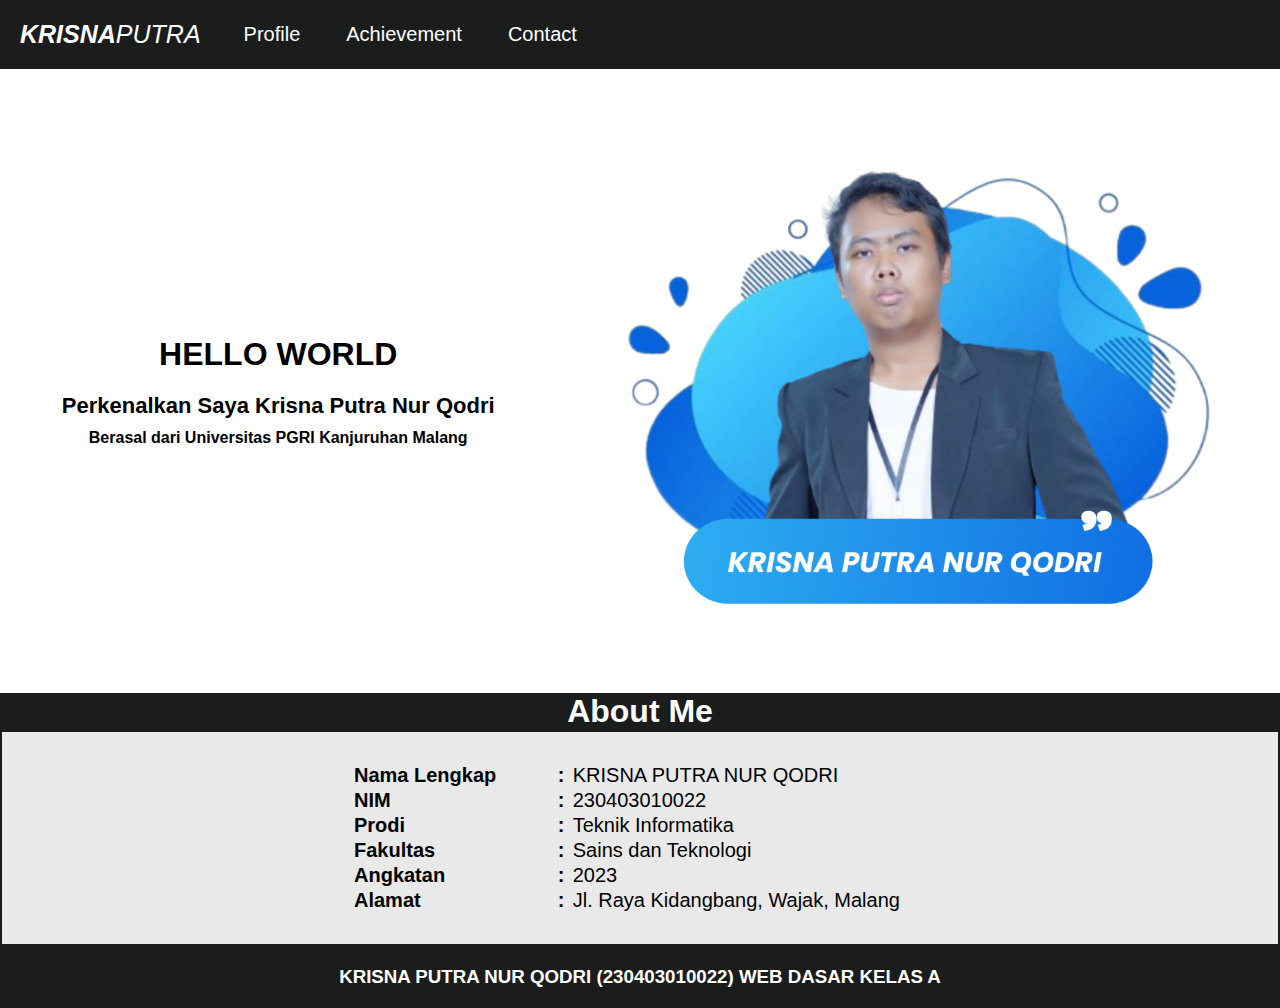
<file: WEB DASAR 4 - KRISNA PUTRA NUR QODRI (230403010022)/index.html>
<!DOCTYPE html>
<html lang="en">
<head>
    <meta charset="UTF-8">
    <meta http-equiv="X-UA-Compatible" content="IE=edge">
    <meta name="viewport" content="width=device-width, initial-scale=1.0">
    <link rel="stylesheet" href="style.css">
    <title>KRISNA PUTRA</title>
</head>
<body>
    <div class="navbar">
        <p class="logoNav"><i><b>KRISNA</b>PUTRA</i></p>
        <p class="titleNav">Profile</p>
        <p class="titleNav">Achievement</p>
        <p class="titleNav">Contact</p>
    </div>
    <div class="header">
        <div class="content1">
            <h1 class="text-1">HELLO WORLD</h1>
            <p class="text-2"><b>Perkenalkan Saya Krisna Putra Nur Qodri</b></p>
            <p class="text-3"><b>Berasal dari Universitas PGRI Kanjuruhan Malang</b></p>
        </div>
        <div class="content2">
            <img src="krisnaputra.png" alt="krisnaputra" class="img-1">
        </div>
    </div>
    <table class="table">
        <h1 class="textTable">About Me</h1>
        <tr>
            <th>Nama Lengkap</th>
            <th>:</th>
            <td>KRISNA PUTRA NUR QODRI</td>
        </tr>
        <tr>
            <th>NIM</th>
            <th>:</th>
            <td>230403010022</td>
        </tr>
        <tr>
            <th>Prodi</th>
            <th>:</th>
            <td>Teknik Informatika</td>
        </tr>
        <tr>
            <th>Fakultas</th>
            <th>:</th>
            <td>Sains dan Teknologi</td>
        </tr>
        <tr>
            <th>Angkatan</th>
            <th>:</th>
            <td>2023</td>
        </tr>
        <tr>
            <th>Alamat</th>
            <th>:</th>
            <td>Jl. Raya Kidangbang, Wajak, Malang</td>
        </tr>
    </table>
    <div class="footer">
        <h3>KRISNA PUTRA NUR QODRI (230403010022) WEB DASAR KELAS A</h1>
    </div>
</body>
</html>
</file>
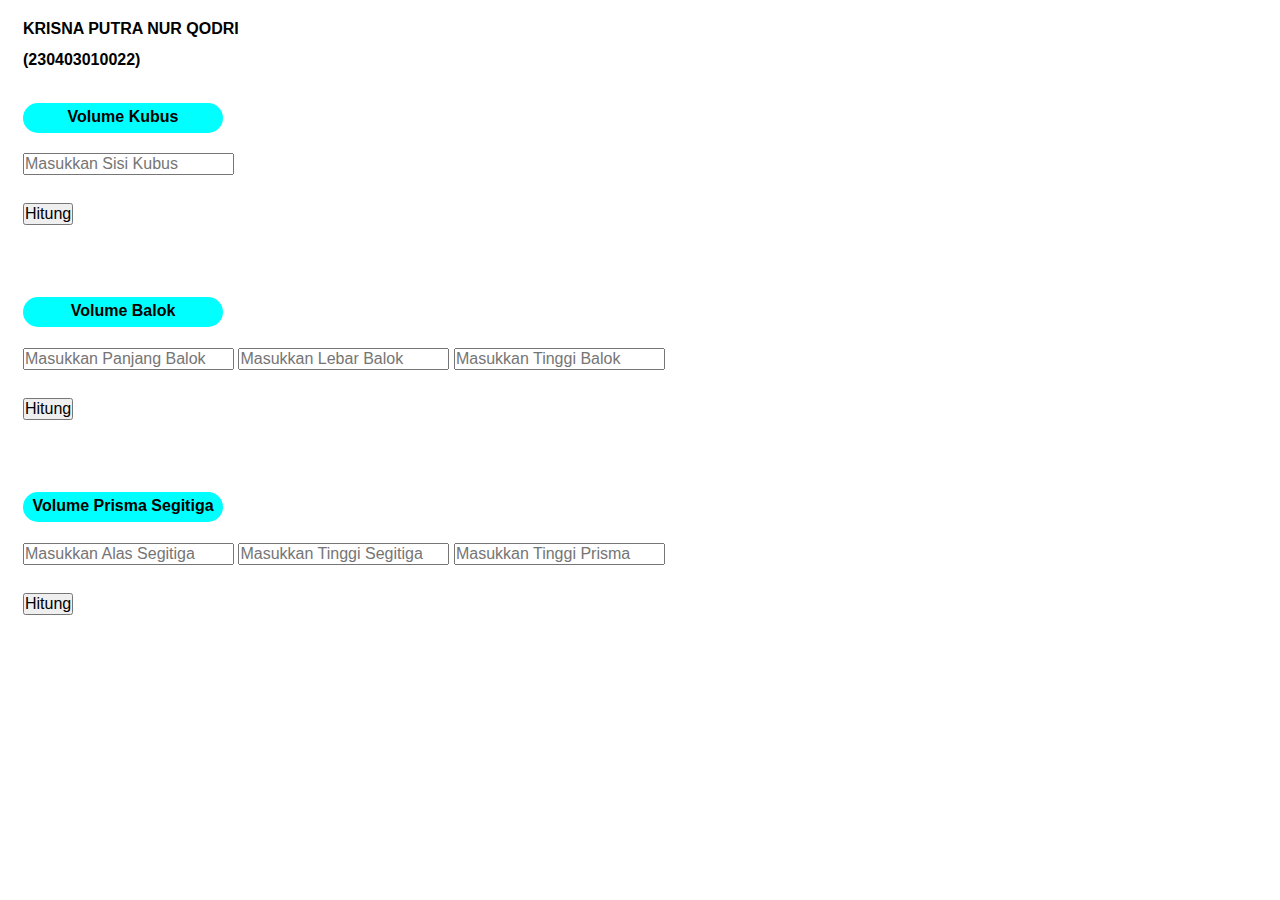
<file: WEB DASAR 5 - KRISNA PUTRA NUR QODRI (230403010022)/index.html>
<!DOCTYPE html>
<html lang="en">
<head>
    <meta charset="UTF-8">
    <meta http-equiv="X-UA-Compatible" content="IE=edge">
    <meta name="viewport" content="width=device-width, initial-scale=1.0">
    <style>
        * {
            margin-top: 10px;
            padding: 0;
            box-sizing: border-box;
            font-family: sans-serif;
            font-size: 16px;
        }
        .container {
            display: flex;
            flex-direction: column;
            margin-left: 15px;
        }
        .title {
            margin-left: 15px;
        }
        .volume {
            background-color: aqua;
            width: 200px;
            height: 30px;
            text-align: center;
            padding-top: 5px;
            border-radius: 15px;
        }
    </style>
    <title>KRISNA PUTRA</title>
</head>
<body>
    <div class="title">
        <h2>KRISNA PUTRA NUR QODRI</h2>
        <h2>(230403010022)</h2>
    </div>  
    <div class="container">
        <div class="rumusVKubus">
            <h1 class="volume">Volume Kubus</h1>
            <input type="number" nama="sisi" id="sisi" placeholder="Masukkan Sisi Kubus">
            <br><br>
            <button onclick="VKubus()">Hitung</button>
            <p id="hasilVolumeKubus"></p>
        </div>
        <br><br>
        <div class="rumusVBalok">
            <h1 class="volume">Volume Balok</h1>
            <input type="number" nama="panjang" id="panjang" placeholder="Masukkan Panjang Balok">
            <input type="number" nama="lebar" id="lebar" placeholder="Masukkan Lebar Balok">
            <input type="number" nama="tinggi" id="tinggi" placeholder="Masukkan Tinggi Balok">
            <br><br>
            <button onclick="VBalok()">Hitung</button>
            <p id="hasilVolumeBalok"></p>
        </div>
        <br><br>
        <div class="rumusVPrismaSegitiga">
            <h1 class="volume">Volume Prisma Segitiga</h1>
            <input type="number" nama="alas" id="alas" placeholder="Masukkan Alas Segitiga">
            <input type="number" nama="tSegitiga" id="tSegitiga" placeholder="Masukkan Tinggi Segitiga">
            <input type="number" nama="tPrisma" id="tPrisma" placeholder="Masukkan Tinggi Prisma">
            <br><br>
            <button onclick="VPrismaSegitiga()">Hitung</button>
            <p id="hasilVolumePrismaSegitiga"></p>
        </div>
        <br><br>
    </div>    
    <script src="./script.js"></script>
</body>
</html>
</file>
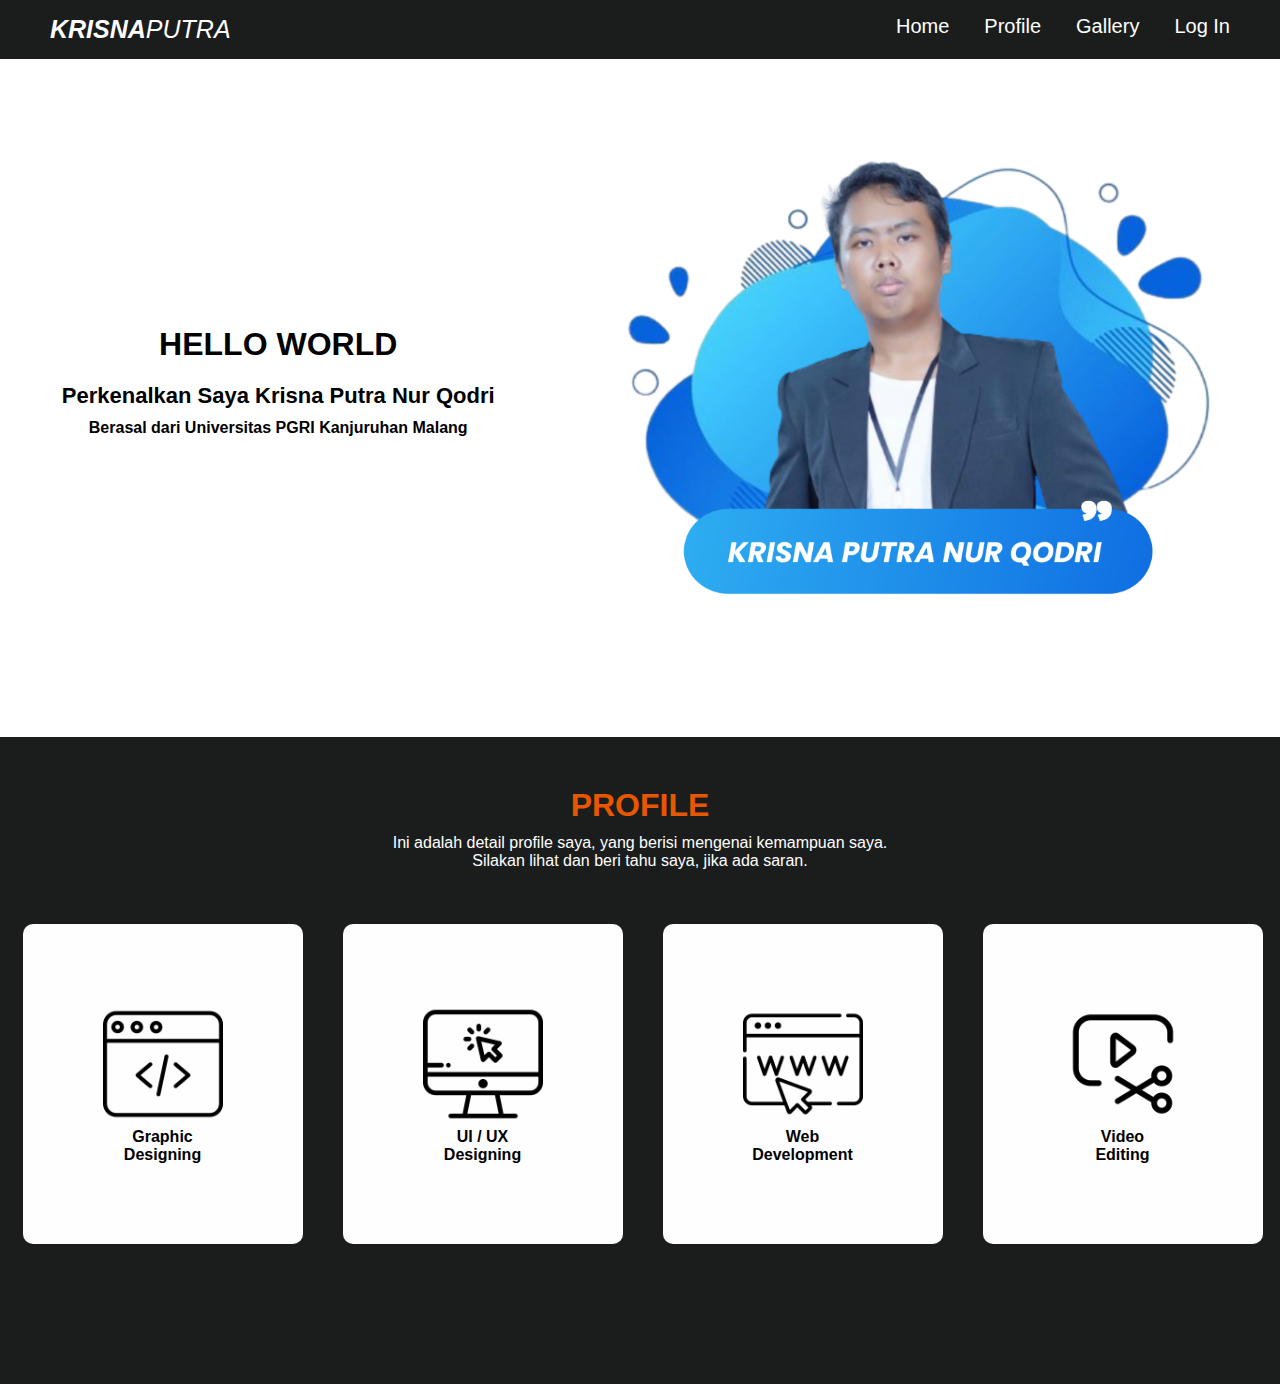
<file: WEB DASAR 6 - KRISNA PUTRA NUR QODRI (230403010022)/index.html>
<!DOCTYPE html>
<html lang="en">
<head>
    <meta charset="UTF-8">
    <meta http-equiv="X-UA-Compatible" content="IE=edge">
    <meta name="viewport" content="width=device-width, initial-scale=1.0">
    <title>KRISNA PUTRA</title>
    <style>
        * {
            margin: 0;
            padding: 0;
            box-sizing: border-box;
            font-family: sans-serif;
        }
        .navbar {
            display: flex;
            flex-direction: row;
            justify-content: space-between;
            padding-top: 15px;
            padding-left: 50px;
            padding-right: 50px;
            padding-bottom: 15px;
            background-color: rgb(27, 29, 29);
            color: white;
        }
        .detailProfil {
            display: flex;
            flex-direction: row;
        }
        .logoNav {
            font-size: 25px;
        }
        .titleNav {
            font-size: 20px;
            margin-left: 35px;
        }
        .header {
            display: flex;
            flex-direction: row;
            margin-top: 20px;
            justify-content: space-around;
            align-items: center;
        }
        .content1 {
            text-align: center;
        }

        .text-1 {
            margin-bottom: 20px;
        }

        .text-2 {
            margin-top: 20px;
            font-size: 22px;
        }

        .text-3 {
            margin-top: 10px;
            font-size: 16px;
        }

        .img-1 {
            width: 600px;
            height: auto;
        }
        .profile {
            background-color: rgb(27, 29, 29);
            padding-top: 40px;
            padding-bottom: 140px;
        }
        .detail-profile {
            display: flex;
            flex-direction: row;
            justify-content: space-around;
        }
        .kotakProfile {
            background-color: #fefefe;
            padding: 80px;
            margin-left: 5px;
            border-radius: 10px;
        }
        .logo {
            width: 120px;
            align-items: center;
        }
    </style>
</head>
<body>
  <div class="navbar">
    <p class="logoNav"><i><b>KRISNA</b>PUTRA</i></p>
    <div class="detailProfil">
        <a href="./index.html" style="text-decoration: none; color: white;"><p class="titleNav">Home</p></a>
        <a href="#profile" style="text-decoration: none; color: white;"><p class="titleNav">Profile</p></a>
        <a href="./galeri.html" style="text-decoration: none; color: white;"><p class="titleNav">Gallery</p></a>
        <a href="./login.html" style="text-decoration: none; color: white;"><p class="titleNav">Log In</p></a>
    </div>
  </div>
  <div class="header">
    <div class="content1">
        <h1 class="text-1">HELLO WORLD</h1>
        <p class="text-2"><b>Perkenalkan Saya Krisna Putra Nur Qodri</b></p>
        <p class="text-3"><b>Berasal dari Universitas PGRI Kanjuruhan Malang</b></p>
    </div>
        <div class="content2">
            <img src="./images/krisnaputra.png" alt="krisnaputra" class="img-1">
        </div>
    </div>
    <br>
    <br>
    <br>
    <div class="profile" id="profile">
        <h1 style="text-align: center; color: rgb(231, 86, 2); margin-top: 10px;">PROFILE</h1>
        <p style="text-align: center; color: white; margin-top: 10px;">Ini adalah detail profile saya, yang berisi mengenai kemampuan saya. <br/>
             Silakan lihat dan beri tahu saya, jika ada saran.</p>
             <br><br><br>
        <div class="detail-profile">
            <div class="kotakProfile">
                <img src="./images/web-programming.png" alt="" class="logo">
                <p style="text-align: center;"><b>Graphic <br/>Designing</b></p>
            </div>
            <div class="kotakProfile">
                <img src="./images/pc.png" alt="" class="logo">
               <p style="text-align: center;"><b>UI / UX <br/>Designing</b></p> 
            </div>
            <div class="kotakProfile">
                <img src="./images/internet.png" alt="" class="logo">
                <p style="text-align: center;"><b>Web <br/>Development</b></p>
            </div>
            <div class="kotakProfile">
                <img src="./images/video-editor.png" alt="" class="logo">
                <p style="text-align: center;"><b>Video <br/> Editing</b></p>
            </div>
        </div>
    </div>
</body>
</html>
</file>
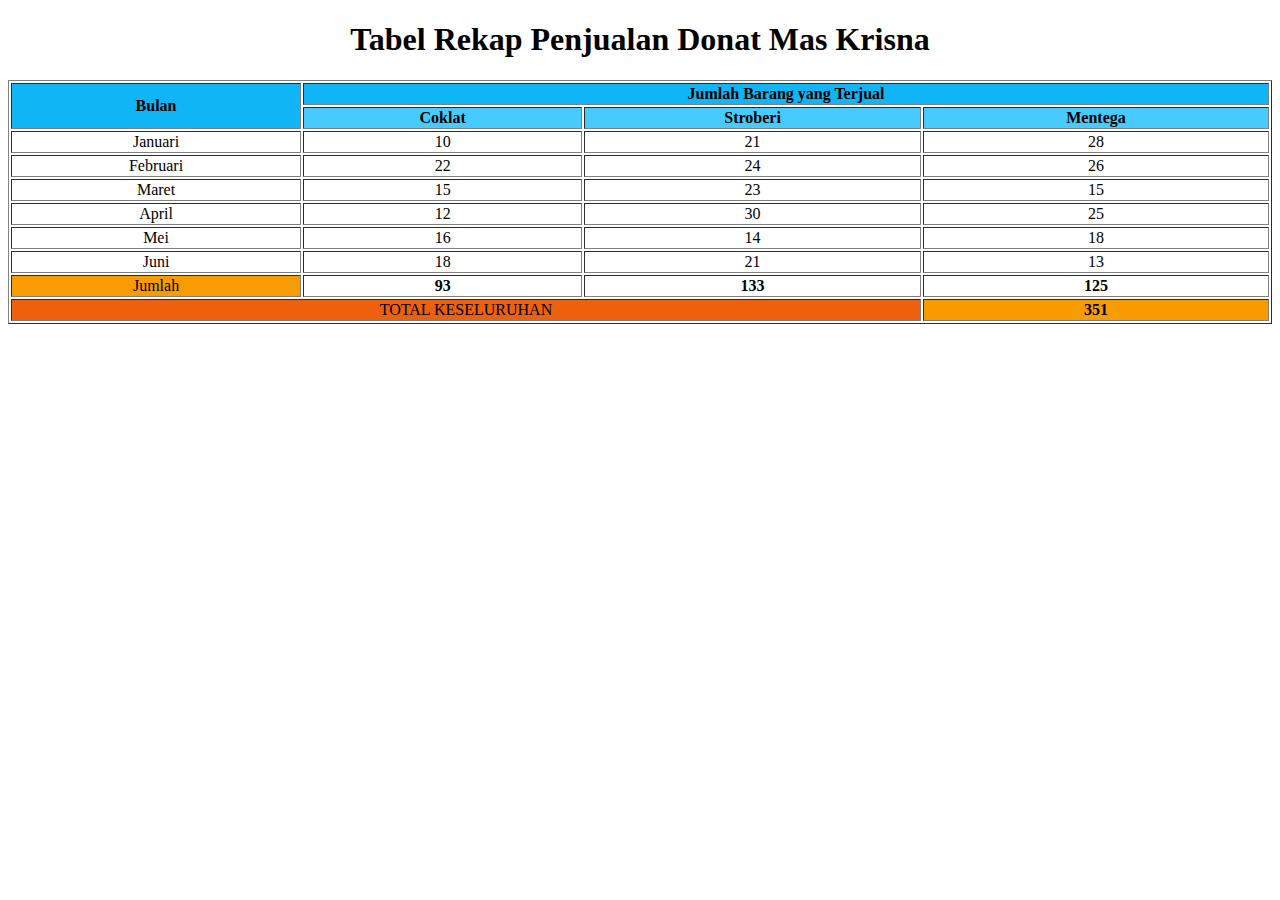
<file: TUGAS 2 - KRISNA PUTRA NUR QODRI.html>
<!DOCTYPE html>
<html lang="en">
<head>
    <meta charset="UTF-8">
    <meta name="viewport" content="width=device-width, initial-scale=1.0">
    <title>TABEL HTML</title>
</head>
<body>
   <h1 style="text-align: center;">Tabel Rekap Penjualan Donat Mas Krisna</h1>

   <table border="1" style="width: 100%; text-align: center;">
     <tr style="background-color: rgb(16, 181, 246);"> 
        <th rowspan="2">Bulan</th>
        <th colspan="3"> Jumlah Barang yang Terjual</th>
     </tr>
     <tr style="background-color: rgb(71, 203, 255);">
        <th>Coklat</th>
        <th>Stroberi</th>
        <th>Mentega</th>
     </tr>
     <tr>
        <td>Januari</td>
        <td>10</td>
        <td>21</td>
        <td>28</td>
    </tr>
    <tr>
        <td>Februari</td>
        <td>22</td>
        <td>24</td>
        <td>26</td>
    </tr>
    <tr>
        <td>Maret</td>
        <td>15</td>
        <td>23</td>
        <td>15</td>
    </tr>
    <tr>
        <td>April</td>
        <td>12</td>
        <td>30</td>
        <td>25</td>
    </tr>
    <tr>
        <td>Mei</td>
        <td>16</td>
        <td>14</td>
        <td>18</td>
    </tr>
    <tr>
        <td>Juni</td>
        <td>18</td>
        <td>21</td>
        <td>13</td>
    </tr>
    <tr>
        <td style="background-color: rgb(246, 156, 0);">Jumlah</td>
        <td><b>93</b></td>
        <td><b>133</b></td>
        <td><b>125</b></td>
    </tr>
    <tr>
        <td colspan="3" style="background-color: rgb(237, 96, 14);">TOTAL KESELURUHAN</td>
        <td style="background-color: rgb(246, 156, 0);"><b>351</b></td>
    </tr>
   </table>
</body>
</html>
</file>
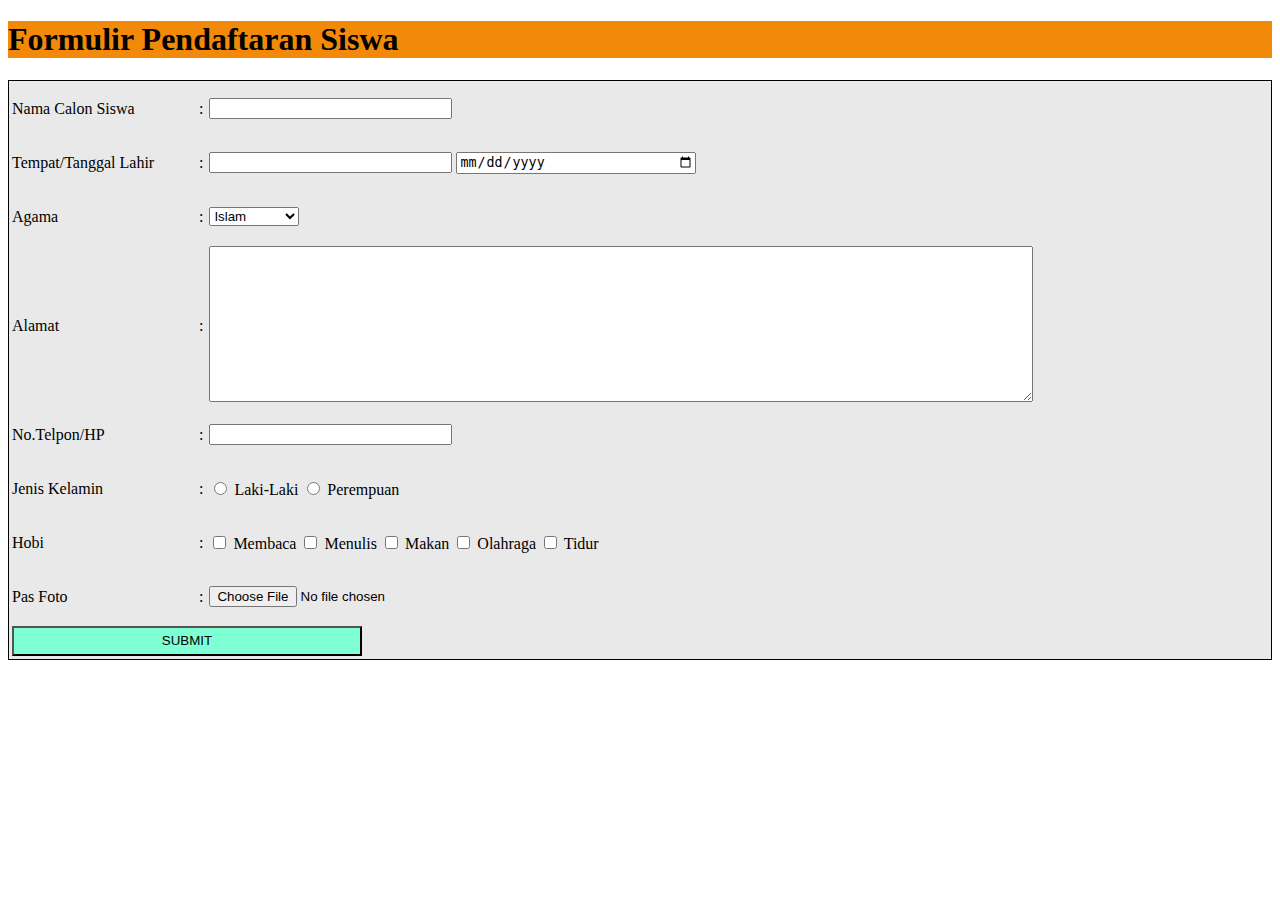
<file: WEB DASAR 3- KRISNA PUTRA NUR QODRI (230403010022).html>
<!DOCTYPE html>
<html lang="en">
<head>
    <meta charset="UTF-8">
    <meta http-equiv="X-UA-Compatible" content="IE=edge">
    <meta name="viewport" content="width=device-width, initial-scale=1.0">
    <title>KRISNA PUTRA NUR QODRI</title>
</head>
<body>
    <h1 style="background-color: rgb(242, 137, 9);">Formulir Pendaftaran Siswa</h1>
    <form action="">
        <table style="background-color: #e9e9e9; border: 1px solid black; width: 100%;">
            <tr>
                <td><label for="nama">Nama Calon Siswa</label></td>
                <td><p>:</p></td>
                <td><input type="text" name="nama" id="nama" style="width: 235px;"></td>
            </tr> 
            <tr>   
                <td><label for="tempat_tgl_lahir">Tempat/Tanggal Lahir</label></td>
                <td><p>:</p></td>
                <td>
                    <input type="text" name="tempat_tgl_lahir1" id="tempat_tgl_lahir" style="width: 235px;">
                    <input type="date" name="tempat_tgl_lahir2" id="tempat_tgl_lahir" style="width: 235px;">
                </td> 
            </tr> 
            <tr>
                <td><label for="agama">Agama</label></td>
                <td><p>:</p></td>
                <td>
                    <select name="agama" id="agama">
                        <option value="islam">Islam</option>
                        <option value="kristen">Kristen</option>
                        <option value="katolik">Katolik</option>
                        <option value="budha">Budha</option>
                        <option value="hindu">Hindu</option>
                        <option value="khonghucu">Khonghucu</option>
                    </select>
            </td>
            </tr> 
            <tr>
                <td><label for="alamat">Alamat</label></td>
                <td><p>:</p></td>
                <td colspan="3"><textarea name="" id="" cols="100" rows="10"></textarea></td>
            </tr>
            <tr>
                <td><label for="No_Telpon">No.Telpon/HP</label></td>
                <td><p>:</p></td>
                <td><input type="number" name="telpon" id="telpon" style="width: 235px;"></td>
            </tr>
            <tr>
                <td><label for="jnskelamin">Jenis Kelamin</label></td>
                <td><p>:</p></td>
                <td><input type="radio" name="jeniskelamin" id="laki" value="laki">
                <label for="laki">Laki-Laki</label>
                <input type="radio" name="jeniskelamin" id="perempuan" value="perempuan">
                <label for="perempuan">Perempuan</label></td>
            </tr>
            <tr>
                <td><label for="hobi">Hobi</label></td>
                <td><p>:</p></td>
                <td>
                    <input type="checkbox" name="membaca" id="membaca" value="membaca">
                    <label for="Membaca">Membaca</label>
                    <input type="checkbox" name="menulis" id="menulis" value="menulis">
                    <label for="menulis">Menulis</label>
                    <input type="checkbox" name="makan" id="makan" value="makan">
                    <label for="makan">Makan</label>
                    <input type="checkbox" name="olahraga" id="olahraga" value="olahraga">
                    <label for="olahraga">Olahraga</label>
                    <input type="checkbox" name="tidur" id="tidur" value="tidur">
                    <label for="tidur">Tidur</label>
                </td>
            </tr>
            <tr>
                <td><label for="pasfoto">Pas Foto</label></td>
                <td><p>:</p></td>
                <td><input type="file" name="pasfoto" id="pasfoto"></td>
            </tr>
            <tr>
                <td colspan="4">
                    <button type="submit" style="width: 350px; height: 30px; background-color: aquamarine;">SUBMIT</button>
                </td>
            </tr>
        </table>
    </form>
</body>
</html>
</file>
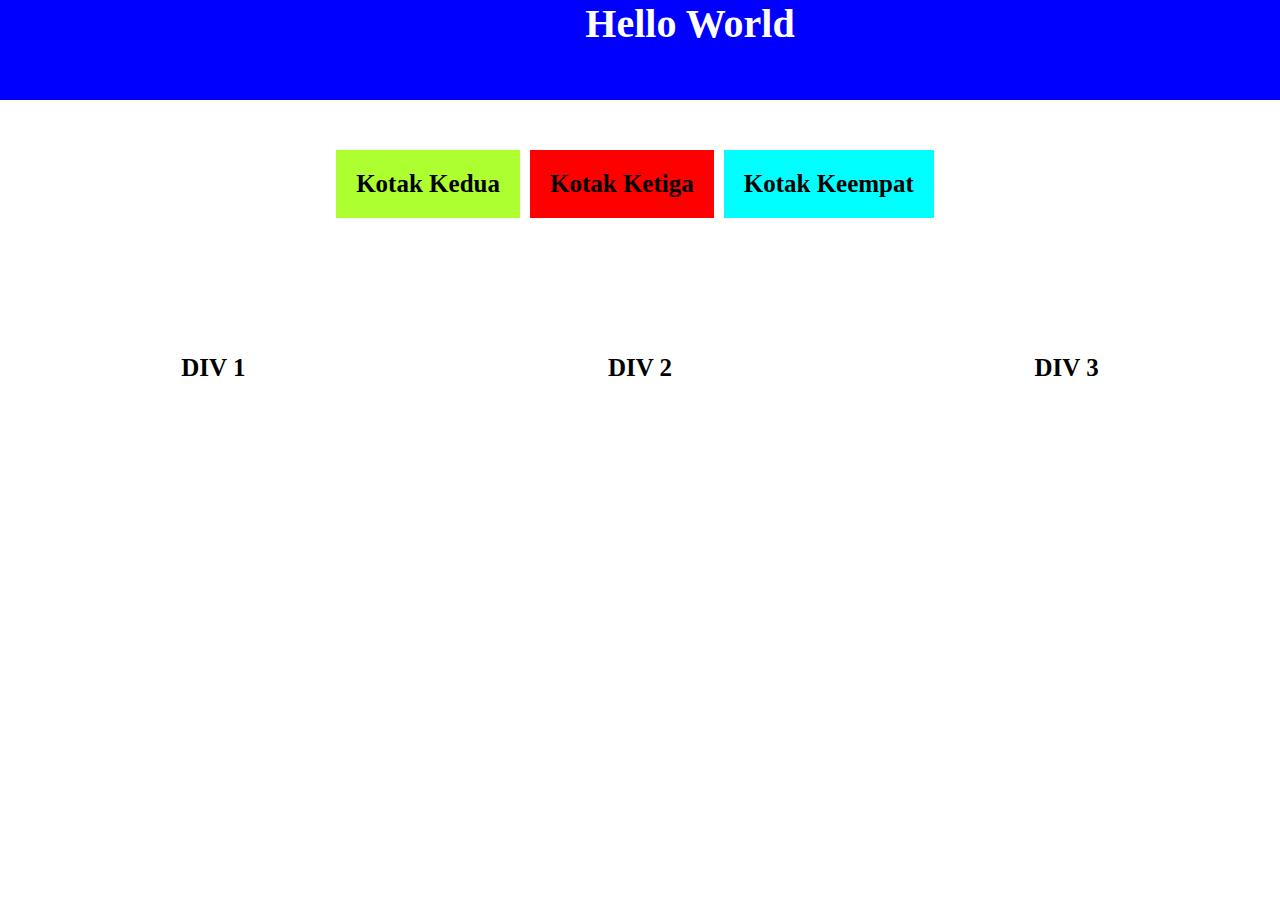
<file: WebDasar4.html>
<!DOCTYPE html>
<html lang="en">
<head>
    <meta charset="UTF-8">
    <meta name="viewport" content="width=device-width, initial-scale=1.0">
    <title>KRISNA PUTRA</title>
    <style>
      * {
        margin: 0;
        padding: 0;
        box-sizing: border-box;
      }

      .kotaksatu {
        width: 100%;
        height: 100px;
        background-color: blue;
        padding-left: 100px;
      }

      .textsatu {
        color: white;
        text-align: center;
        font-size: 40px;
        font-weight: bold;
      }

      .pembungkuskotakflex {
        display: flex;
        flex-direction: row;
        justify-content: center;
        margin-top: 50px;
      }

      .kotakkedua {
        background-color: greenyellow;
        padding: 20px;
        margin-right: 10px;
        font-size: 25px;
        font-weight: bold;
      }

      .kotakketiga {
        background-color: red;
        padding: 20px;
        margin-right: 10px;
        font-size: 25px;
        font-weight: 600;
      }

      .kotakkeempat {
        background-color: cyan;
        padding: 20px;
        margin-right: 10px;
        font-size: 25px;
        font-weight: 900;
      }

      .navbar {
        width: 100%;
        height: 100px;
        display: flex;
        align-items: center;
        justify-content: space-around;
        margin-top: 100px;
        font-size: 25px;
        font-weight: bold;
        background-color: #fff;
      }

    </style>
</head>
<body>
    <div class="kotaksatu">
        <h2 class="textsatu">Hello World</h2>
    </div>
    <div class="pembungkuskotakflex">
        <div class="kotakkedua">
            <p class="textkedua">Kotak Kedua</p>
        </div>
        <div class="kotakketiga">
            <p class="textketiga">Kotak Ketiga</p>
        </div>
        <div class="kotakkeempat">
            <p class="textkeempat">Kotak Keempat</p>
        </div>
    </div>
    <div class="navbar">
        <p class="p1">DIV 1</p>
        <p class="p2">DIV 2</p>
        <p class="p3">DIV 3</p>
    </div>
</body>
</html>
</file>
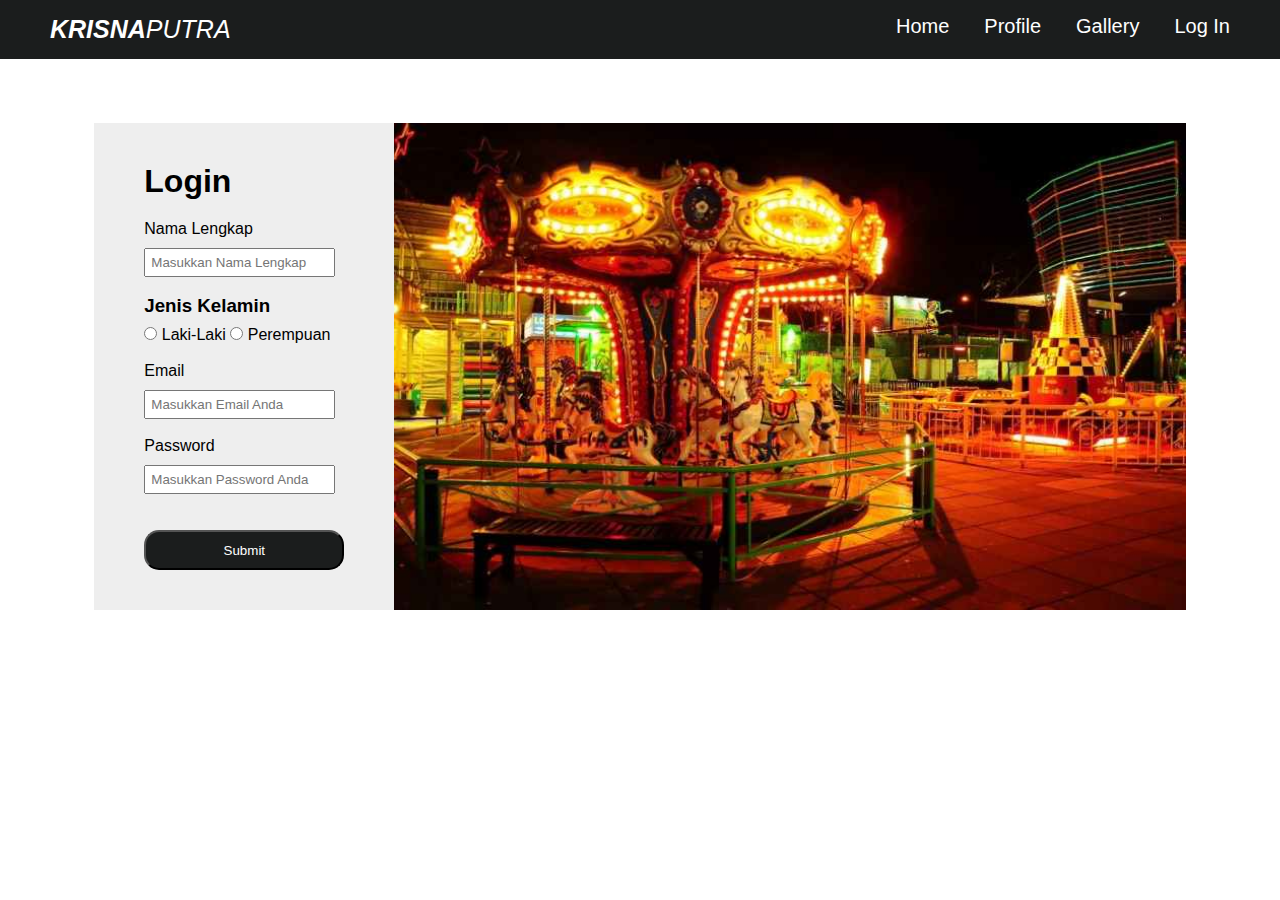
<file: WEB DASAR 6 - KRISNA PUTRA NUR QODRI (230403010022)/login.html>
<!DOCTYPE html>
<html lang="en">
<head>
    <meta charset="UTF-8">
    <meta http-equiv="X-UA-Compatible" content="IE=edge">
    <meta name="viewport" content="width=device-width, initial-scale=1.0">
    <title>KRISNA PUTRA</title>
    <style>
         * {
            margin: 0;
            padding: 0;
            box-sizing: border-box;
            font-family: sans-serif;
        }
        .navbar {
            display: flex;
            flex-direction: row;
            justify-content: space-between;
            padding-top: 15px;
            padding-left: 50px;
            padding-right: 50px;
            padding-bottom: 15px;
            background-color: rgb(27, 29, 29);
            color: white;
        }
        .detailProfil {
            display: flex;
            flex-direction: row;
        }
        .logoNav {
            font-size: 25px;
        }
        .titleNav {
            font-size: 20px;
            margin-left: 35px;
        }
        .login {
            justify-content: center;
            display: flex;
            flex-direction: row;
            align-items: center;
            text-align: center;
            margin-top: 60px;
        }
        form {
            display: flex;
            flex-direction: column;
            align-items: start;
            background-color: #eee;
            margin: 0px 0px 0px 0px;
            padding: 40px 50px 40px 50px;
        }
        h1 {
            padding-bottom: 20px;
        }
        input {
            margin-top: 10px;
            padding: 5px;
        }
        .btnSubmit {
            width: 200px;
            height: 40px;
            border-radius: 15px;
            color: white;
            background-color: rgb(27, 29, 29);
        }
        .imgLog {
            height: 487px;
            width: auto;
            margin-top: 4px;
        }
    </style>
</head>
<body>
    <div class="navbar">
        <p class="logoNav"><i><b>KRISNA</b>PUTRA</i></p>
        <div class="detailProfil">
            <a href="./index.html" style="text-decoration: none; color: white;"><p class="titleNav">Home</p></a>
            <a href="#profile" style="text-decoration: none; color: white;"><p class="titleNav">Profile</p></a>
            <a href="./galeri.html" style="text-decoration: none; color: white;"><p class="titleNav">Gallery</p></a>
            <a href="./login.html" style="text-decoration: none; color: white;"><p class="titleNav">Log In</p></a>
        </div>
    </div>
    <div class="login">
        <form action="" method="">
        <h1>Login</h1>
        <label for="nama">Nama Lengkap</label>
        <input type="text" name="nama" id="nama" placeholder="Masukkan Nama Lengkap">
        <br>
        <h3>Jenis Kelamin</h3>
        <div><input type="radio" name="jkelamin" id="laki" value="laki">
            <label for="laki">Laki-Laki</label>
            <input type="radio" name="jkelamin" id="perempuan" value="perempuan">
            <label for="perempuan">Perempuan</label>
        </div>
        <br>
        <label for="email">Email</label>
        <input type="email" name="email" id="email" placeholder="Masukkan Email Anda">
        <br>
        <label for="password">Password</label>
        <input type="password" name="password" id="password" placeholder="Masukkan Password Anda">
        <br><br>
        <button onclick="validation()" class="btnSubmit"> Submit </button>
    </form>
    <div class="logKonten">
        <img src="./images/Batu-Night-Spectacular.jpg" alt="" class="imgLog">
    </div>
    </div>
    <script src="./script.js"></script>
</body>
</html>
</file>
<file: WEB DASAR 4 - KRISNA PUTRA NUR QODRI (230403010022)/style.css>
* {
    margin: 0;
    padding: 0;
    box-sizing: border-box;
    font-family: sans-serif;
}

.navbar {
    display: flex;
    flex-direction: row;
    background-color: rgb(27, 29, 29);
    color: white;
}

.logoNav {
    padding: 20px;
    font-size: 25px;
}

.titleNav {
    padding: 23px;
    font-size: 20px;
    font-weight: 500;
}
.header {
    display: flex;
    flex-direction: row;
    margin-top: 20px;
    justify-content: space-around;
    align-items: center;
}
.content1 {
    text-align: center;
}

.text-1 {
    margin-bottom: 20px;
}

.text-2 {
    margin-top: 20px;
    font-size: 22px;
}

.text-3 {
    margin-top: 10px;
    font-size: 16px;
}

.img-1 {
    width: 600px;
    height: auto;
}

.table {
    background-color: #e9e9e9;
    border: 2px solid rgb(27, 29, 29);
    width: 100%;
    font-size: 20px;
    padding: 30px 25%;
}

.table th {
    text-align: start;
    padding-left: 30px;
}

.textTable {
    text-align: center;
    background-color: rgb(27, 29, 29);
    color: white;
}

.footer {
    background-color: rgb(27, 29, 29);
    color: white;
    text-align: center;
    padding: 20px 20px;
}
</file>
